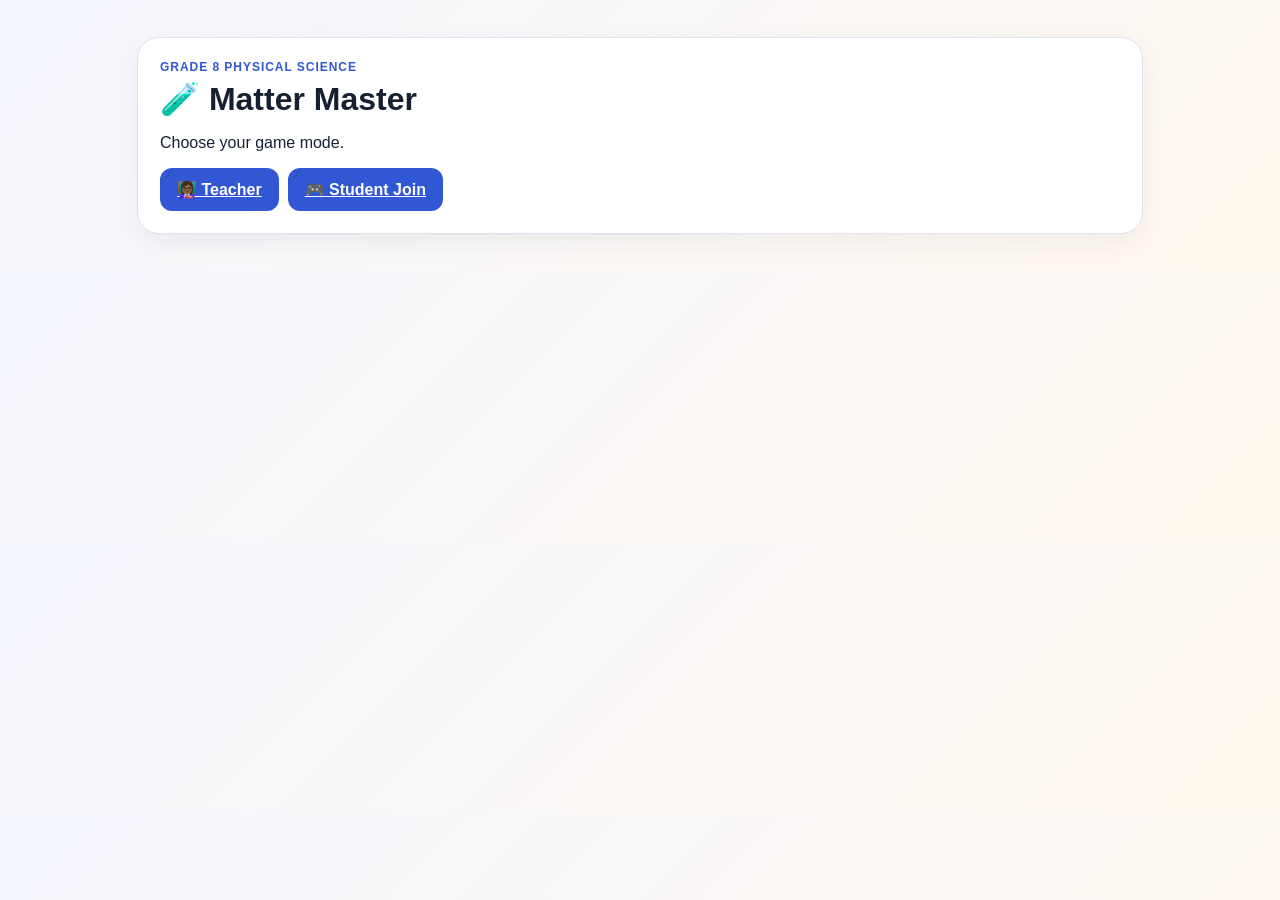
<file: index.html>
<!doctype html><html><head><meta charset="utf-8"><meta name="viewport" content="width=device-width"><title>Matter Master</title><link rel="stylesheet" href="styles.css"></head><body><div class="wrap"><div class="card"><div class="brand">Grade 8 Physical Science</div><div class="h1">🧪 Matter Master</div><p>Choose your game mode.</p><div class="row"><a class="btn" href="teacher.html">👩🏾‍🏫 Teacher</a><a class="btn" href="student.html">🎮 Student Join</a></div></div></div></body></html>
</file>
<file: styles.css>
*{box-sizing:border-box}body{margin:0;font-family:Arial,Helvetica,sans-serif;color:#172033;background:linear-gradient(135deg,#f5f7ff,#fff8ee)}.wrap{max-width:1050px;margin:auto;padding:22px}.card{background:#fff;border:1px solid #dfe3ee;border-radius:22px;padding:22px;margin:15px 0;box-shadow:0 8px 28px #17203310}.brand{color:#3157d5;font-weight:900;letter-spacing:.08em;text-transform:uppercase;font-size:12px}.h1{font-size:32px;font-weight:900;margin:6px 0 10px}.muted{color:#667085}.btn{border:0;border-radius:12px;padding:12px 17px;font-weight:900;cursor:pointer;background:#3157d5;color:white}.btn.alt{background:#edf0f6;color:#172033}.btn.warn{background:#fff0d1;color:#855900}.row{display:flex;gap:9px;flex-wrap:wrap}.code{font-size:48px;font-weight:900;letter-spacing:8px}.stats{display:grid;grid-template-columns:repeat(4,1fr);gap:9px}.stat{background:#f5f7fb;border-radius:14px;padding:12px;text-align:center}.stat b{display:block;font-size:24px}.question{font-size:23px;line-height:1.45;font-weight:900;margin:16px 0}.choice{display:block;padding:14px;border:1px solid #d9deea;border-radius:13px;margin:9px 0;cursor:pointer}.choice:hover{background:#f8f9ff}.mission{display:inline-block;background:#eef1ff;color:#3157d5;border-radius:99px;padding:7px 11px;font-weight:900;font-size:12px}.student{display:inline-block;background:#eef1ff;border-radius:10px;padding:8px 10px;margin:4px;font-weight:800}.ok{color:#16845b}.bad{color:#c53b4d}.bar{height:12px;background:#e9ecf3;border-radius:99px;overflow:hidden}.bar>div{height:100%;background:#3157d5;transition:.3s}input{padding:12px;border:1px solid #d9deea;border-radius:10px;width:100%;margin:6px 0}textarea{width:100%;min-height:80px;border:1px solid #d9deea;border-radius:10px;padding:12px;font:inherit}@media(max-width:700px){.stats{grid-template-columns:repeat(2,1fr)}.h1{font-size:26px}.code{font-size:34px}}
</file>
